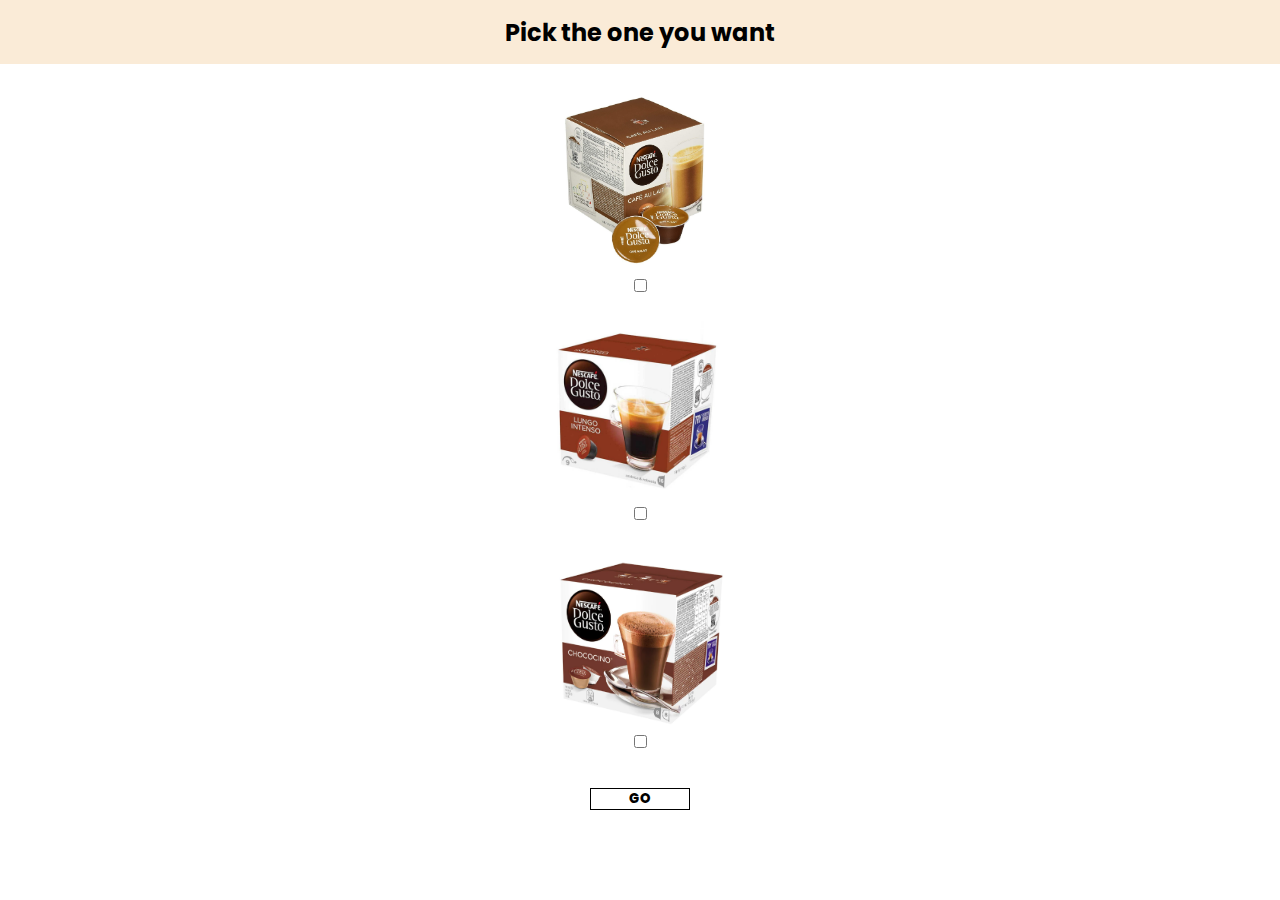
<file: index.html>
<!DOCTYPE html>
<html lang="en">
<head>
    <meta charset="UTF-8">
    <meta http-equiv="X-UA-Compatible" content="IE=edge">
    <meta name="viewport" content="width=device-width, initial-scale=1.0">
    <title>Document</title>
    <link rel="stylesheet" href="css/style.css">
    <link rel="preconnect" href="https://fonts.googleapis.com">
<link rel="preconnect" href="https://fonts.gstatic.com" crossorigin>
<link href="https://fonts.googleapis.com/css2?family=Poppins:ital,wght@1,200&display=swap" rel="stylesheet">
</head>
<body>
    <p class="criteria">Pick the one you want</p>
    <main>
        <form>
        <div class="container">
            <img src="images/img1.jpg" alt="">
            <input type="checkbox" name="check" onclick="onlyOne(this)" value="c1">
        </div>
        <div class="container">
            <img src="images/img2.jpg" alt="">
            <input type="checkbox" name="check" onclick="onlyOne(this)" value="c2">
        </div>
        <div class="container">
            <img src="images/img3.png" alt="">
            <input type="checkbox" name="check" onclick="onlyOne(this)" value="c3">
        </div>
        <div class="container">
            <input type="button" value="GO" class="subm" onclick="Go()">
        </div>
        

        </form>
        <div class="cart"></div>
    </main>
</body>

<script src="js/script.js"></script>

</html>
</file>
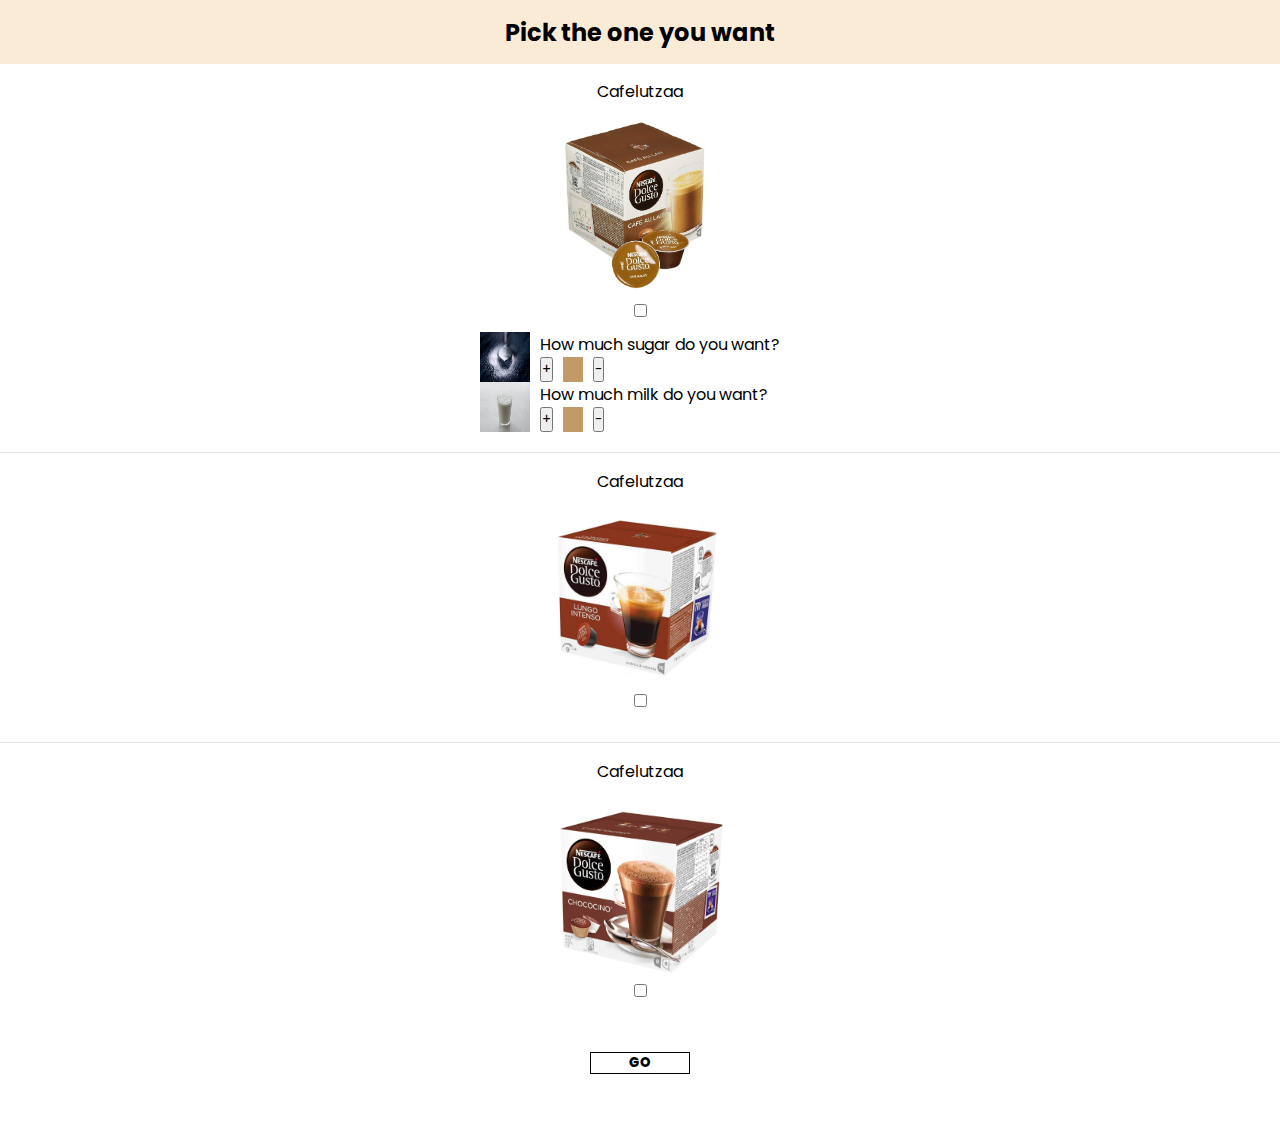
<file: components/index.html>
<!DOCTYPE html>
<html lang="en">
<head>
    <meta charset="UTF-8">
    <meta http-equiv="X-UA-Compatible" content="IE=edge">
    <meta name="viewport" content="width=device-width, initial-scale=1.0">
    <title>Document</title>
    <link rel="stylesheet" href="../css/style.css">
    <link rel="preconnect" href="https://fonts.googleapis.com">
<link rel="preconnect" href="https://fonts.gstatic.com" crossorigin>
<link href="https://fonts.googleapis.com/css2?family=Poppins:ital,wght@1,200&display=swap" rel="stylesheet">
</head>
<body>
    <p class="criteria">Pick the one you want</p>
    <main>
        <form>
        <div class="container">
            <div class="descr">Cafelutzaa</div>
            <img src="../images/img1.jpg" alt="">
            <input type="checkbox" name="check" onclick="onlyOne(this)" value="c1">
            <div class="c1 d">

                <!----> 
<div class="pot" >
    <img src="../images/sugar.png" alt="">
    <div class="much"><p>How much sugar do you want?</p><div class="ps">
        <button type="button" onclick="plus()">+</button>
        <div class="adg">
            <div class="patrat"></div>
        </div>
        <button type="button" onclick="minus()">-</button>
    </div></div> </div>
<div class="pot" >
    <img src="../images/milk.png" alt="">
    <div class="much">
        <p>How much milk do you want?</p>
        <div class="ps">
            <button type="button" onclick="plusM()">
                +
            </button>

            <div class="adgm">
                <div class="patrat">

                </div>
            </div>
            <button type="button" onclick="minusM()">-</button>
        </div></div> </div>

<!---->
            </div>
            
        </div>
        <hr style="margin-top:20px">
        <div class="container">
            <div class="descr">Cafelutzaa</div>
            <img src="../images/img2.jpg" alt="">
            <input type="checkbox" name="check" onclick="onlyOne(this)" value="c2">
            <div class="c2 d">

            </div>
        </div>
        <hr style="margin-top:20px">
        <div class="container">
            <div class="descr">Cafelutzaa</div>
            <img src="../images/img3.png" alt="">
            <input type="checkbox" name="check" onclick="onlyOne(this)" value="c3">
            <div class="c3 d">

            </div>
        </div>
        <div class="container">
            <input type="button" value="GO" class="subm" onclick="Go()">
        </div>
        

        </form>
        <div class="cart"></div>
    </main>
</body>



</html>
<script src="../js/script.js"></script>
</file>
<file: css/style.css>
*{
margin: 0px;
padding: 0px;
box-sizing: border-box;
font-family: 'Poppins', sans-serif;

}


img{
width: 200px;
height: 200px;

}
.container{
    display: flex;
    flex-direction: column;
    
    align-items: center;
    margin-top: 15px;
}
.criteria
{
    width: 100%;
    height: 4rem;
    display: flex;
    justify-content: center;
    align-items: center;
    font-size: 1.5rem;
    font-weight: bold;
    background-color: antiquewhite;
}
.container .subm{
    width: 100px;
    text-decoration: none;
    background-color: white;
    border: 1px solid black;
    font-weight: 800;

}
.subm:hover{
    background-color: antiquewhite;
    
}
.frm{
    display: flex;
    flex-direction: column;
    
    align-items: center;
    width:100%;
    height: 100%;
    margin-top: 200px;
}
.name{
    margin-bottom: 10px;
    font-size: 2.5rem;
}
#txt{
    margin-bottom: 15px;
    border: 0px;
    background-color: antiquewhite;
    width: 200px;
    height: 40px;
    font-size: 30px;
}
#txt:hover{
    border: 0px;
}
input {
    outline:none;
   }
   .main .subm{
    width: 100px;
    text-decoration: none;
    background-color: white;
    border: 1px solid black;
    font-weight: 800;
    cursor: pointer;

}
.d{
    margin-top: 15px;
    display: flex;
    flex-direction: column;
    justify-content: center;
    align-items: center;
}
.d img{
    width:50px;
    height:50px;
}
.ps{
    display: flex;
}
.much{
    margin-left: 10px;
    width:270px;
}
.ps p{
    margin-right: 20px;
}
.adg .patrat{
width: 20px;
height: 25px;
background-color: rgb(194, 154, 103);
margin-left: 10px;
margin-right: 10px;
}
.adgm .patrat{
    width: 20px;
    height: 25px;
    background-color: rgb(194, 154, 103);
    margin-left: 10px;
    margin-right: 10px;
    }
.adgm{
    display: flex;
}
.adg {
display: flex;
}
.pot{
    width:320px;
    display: flex;
}
.mr{
    margin-right: 5px;
    
}
.ml{
    margin-left: 5px;
}
.container .subm{
    margin-top: 25px;
    margin-bottom: 50px;

}
hr {
    border: 0;
    height: 0;
    border-top: 1px solid rgba(0, 0, 0, 0.1);
    border-bottom: 1px solid rgba(255, 255, 255, 0.3);
}
@media(min-width:700px)
{
    .fw{
        width: 100%;
        height: 100%;
        display: flex;
        justify-content: center;
        
        flex-wrap: wrap;
        margin-top: 150px;
    }
    .ton{
       
        
    }
}
</file>
